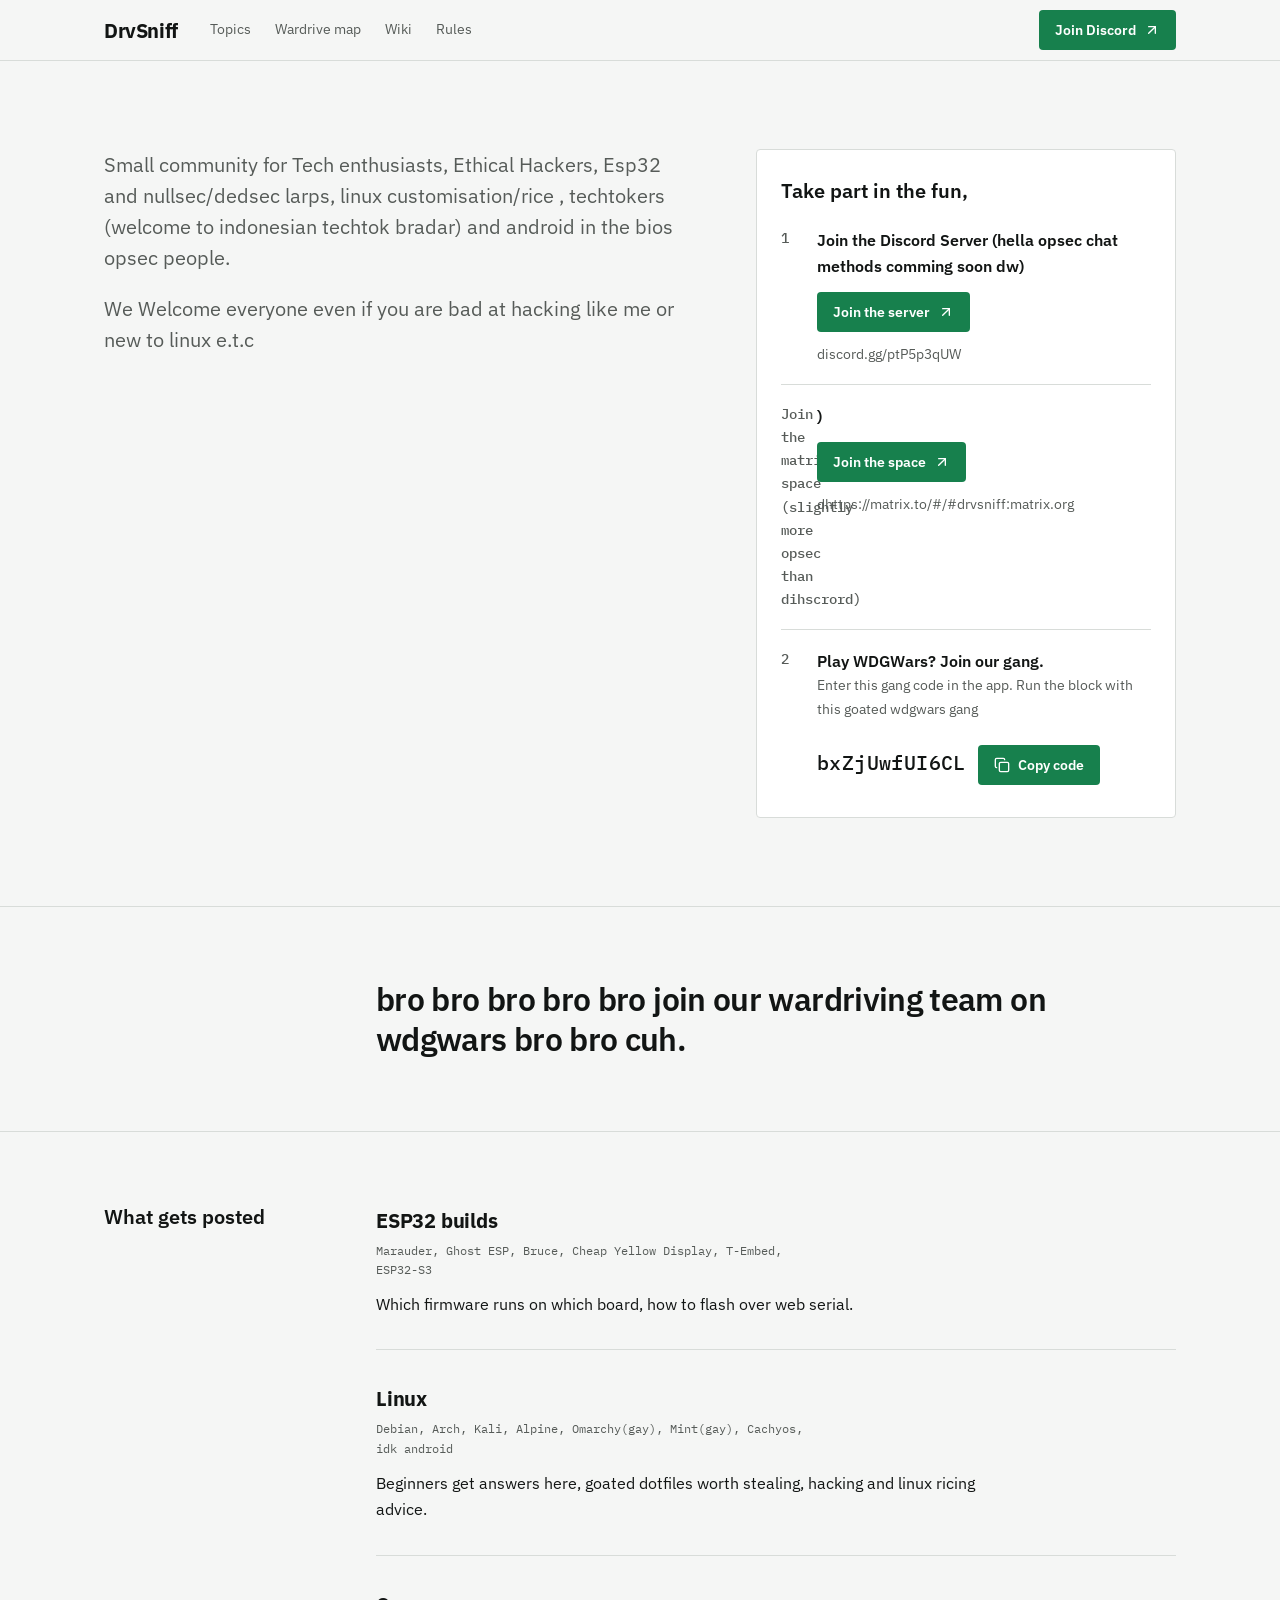
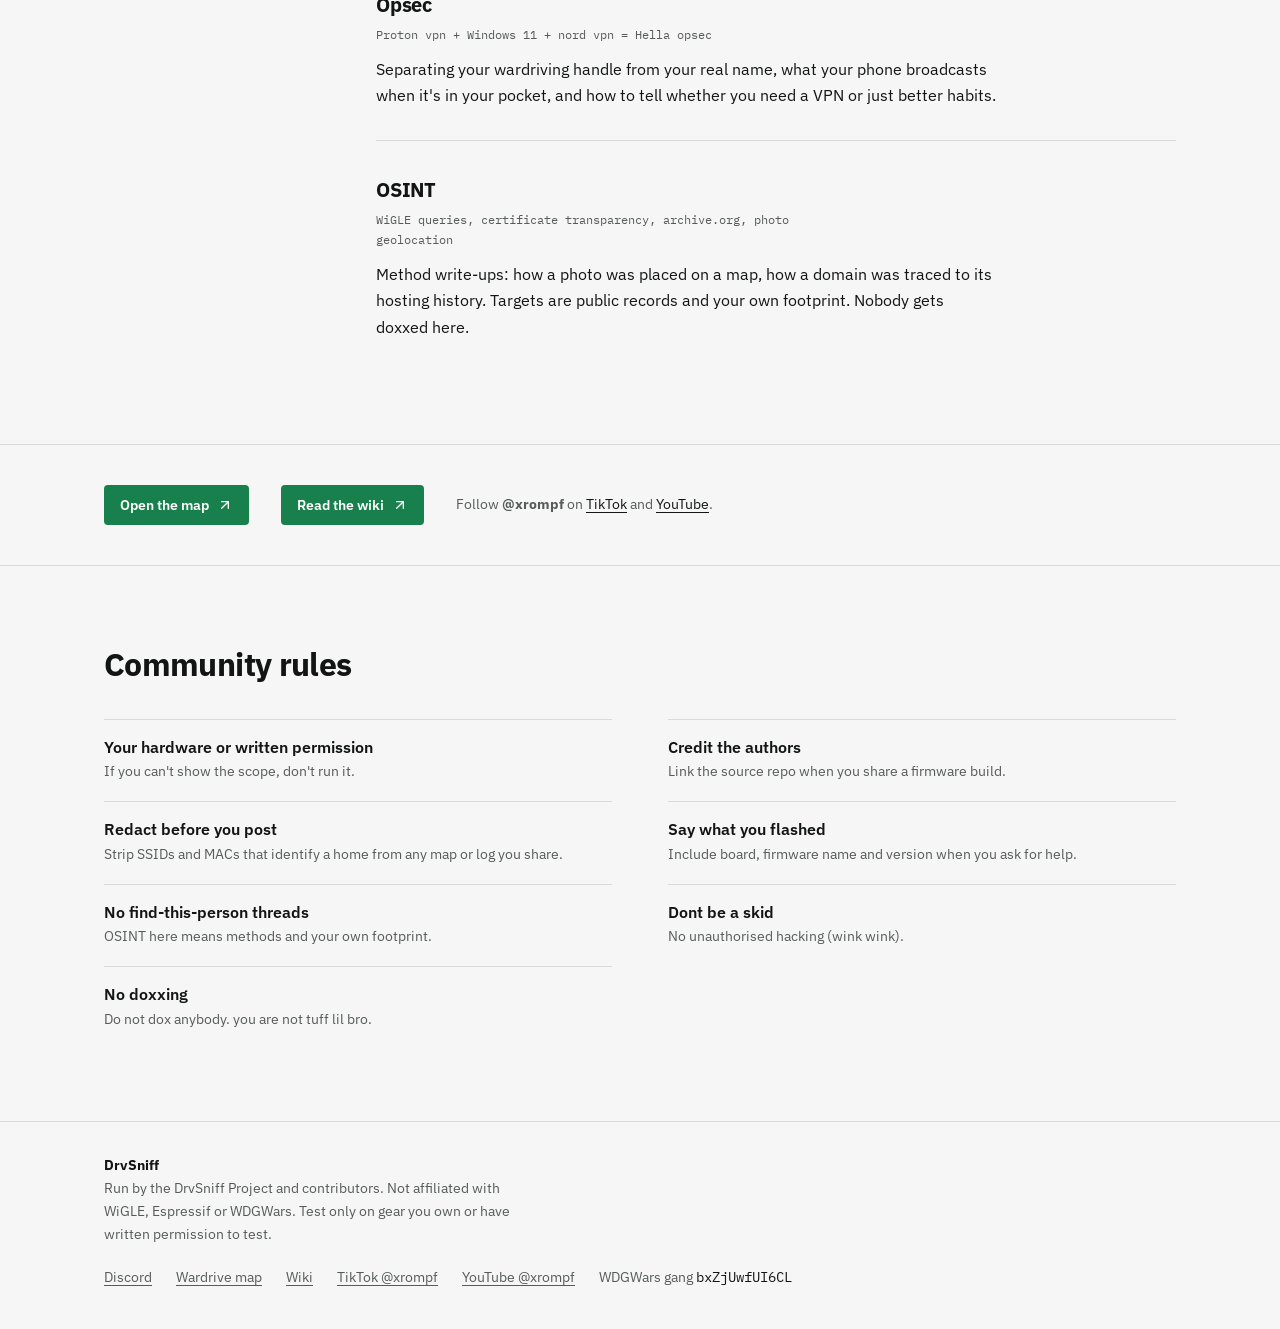
<file: index.html>
<!DOCTYPE html>
<html lang="en">
<head>
<meta charset="UTF-8">
<meta name="viewport" content="width=device-width, initial-scale=1, viewport-fit=cover">
<title>DrvSniff</title>
<meta name="description" content=" ">
<link rel="preconnect" href="https://fonts.googleapis.com">
<link rel="preconnect" href="https://fonts.gstatic.com" crossorigin>
<link rel="stylesheet" href="https://fonts.googleapis.com/css2?family=IBM+Plex+Mono:wght@400;500&family=IBM+Plex+Sans:wght@400;600;700&display=swap">
<style>
:root{--bg:#0c0e0d;--panel:#131615;--line:#262a28;--fg:#eceeec;--mute:#9a9e9b;--g:#2fb673;--a:#e2a336;--on-g:#0c0e0d;
--f:"IBM Plex Sans",system-ui,-apple-system,"Segoe UI",Roboto,Helvetica,Arial,sans-serif;
--m:"IBM Plex Mono",ui-monospace,"SF Mono",Menlo,Consolas,monospace;
--s1:12px;--s2:14px;--s3:16px;--s4:20px;--s5:32px;--s6:clamp(36px,6vw,60px);
color-scheme:dark;box-sizing:border-box;padding-top:env(safe-area-inset-top,0px);padding-bottom:env(safe-area-inset-bottom,0px)}
@media(prefers-color-scheme:light){:root:not([data-theme="dark"]){--bg:#f5f6f5;--panel:#fff;--line:#d8dcd9;--fg:#121514;--mute:#565b58;--g:#17804d;--a:#8f5f00;--on-g:#fff;color-scheme:light}}
:root[data-theme="light"]{--bg:#f5f6f5;--panel:#fff;--line:#d8dcd9;--fg:#121514;--mute:#565b58;--g:#17804d;--a:#8f5f00;--on-g:#fff;color-scheme:light}
*{box-sizing:border-box}
html{scroll-padding-top:env(safe-area-inset-top,0px)}
body{margin:0;background:var(--bg);color:var(--fg);font:400 var(--s3)/1.65 var(--f);-webkit-font-smoothing:antialiased}
h1,h2,h3,p,ul,ol{margin:0}
ul,ol{padding:0;list-style:none}
a{color:inherit;text-underline-offset:3px;text-decoration-thickness:1px}
:focus-visible{outline:2px solid var(--fg);outline-offset:2px}
.wrap{max-width:1120px;margin:0 auto;padding:0 24px}
.ic{flex:none}
.btn{display:inline-flex;align-items:center;gap:8px;background:var(--g);color:var(--on-g);font:600 var(--s2)/1 var(--f);padding:12px 16px;border:0;border-radius:4px;cursor:pointer;text-decoration:none}
.btn:hover{filter:brightness(1.12)}
.link{background:none;border:0;padding:0;font:inherit;color:var(--fg);text-decoration:underline;text-underline-offset:3px;cursor:pointer}
header{border-bottom:1px solid var(--line)}
header .wrap{display:flex;align-items:center;gap:32px;height:60px}
.logo{font-weight:700;font-size:var(--s4);letter-spacing:-.02em;text-decoration:none}
nav{display:flex;gap:24px;font-size:var(--s2)}
nav a{color:var(--mute);text-decoration:none}
nav a:hover{color:var(--fg)}
header .btn{margin-left:auto}
.hero{display:grid;grid-template-columns:7fr 5fr;gap:64px;align-items:start;padding-top:88px;padding-bottom:88px}
h1{font-size:var(--s6);line-height:1.04;font-weight:700;letter-spacing:-.035em;margin-bottom:28px}
.lede{font-size:var(--s4);line-height:1.55;color:var(--mute);max-width:32em;margin-bottom:20px}
.fine{font-size:var(--s2);color:var(--mute)}
.join{background:var(--panel);border:1px solid var(--line);border-radius:4px;padding:24px}
.join h2{font-size:var(--s4);font-weight:600;margin-bottom:20px}
.join li{display:grid;grid-template-columns:28px 1fr;gap:4px 8px;padding:18px 0;border-top:1px solid var(--line)}
.join li:first-child{border-top:0;padding-top:0}
.join li:last-child{padding-bottom:0}
.join .n{font:500 var(--s2)/1.65 var(--m);color:var(--mute)}
.join b{font-weight:600}
.join .btn{margin:12px 0 8px}
.code{display:flex;flex-wrap:wrap;align-items:center;gap:12px;margin-top:12px}
.code code{font:500 var(--s4)/1 var(--m);letter-spacing:.02em;user-select:all}
section{border-top:1px solid var(--line);padding:72px 0}
.split{display:grid;grid-template-columns:240px 1fr;gap:32px}
h2.t{font-size:var(--s4);font-weight:600;line-height:1.3}
.stmt p{font-size:var(--s5);line-height:1.25;font-weight:600;letter-spacing:-.02em;max-width:24em;margin-left:272px}
.topic{padding:0 0 32px}
.topic+.topic{border-top:1px solid var(--line);padding-top:32px}
.topic h3{font-size:var(--s4);font-weight:700;letter-spacing:-.01em}
.topic .tools{font:400 var(--s1)/1.6 var(--m);color:var(--mute);margin:4px 0 12px}
.topic p{max-width:62ch}
.band{margin:0;border-top:1px solid var(--line);border-bottom:1px solid var(--line)}
.band img{display:block;width:100%;height:clamp(200px,32vw,380px);object-fit:cover}
.band figcaption{font-size:var(--s1);color:var(--mute);padding:10px 24px;max-width:1120px;margin:0 auto}
.band .ph{display:none;padding:56px 24px;max-width:1120px;margin:0 auto;color:var(--mute);font-size:var(--s2)}
.band.empty img,.band.empty figcaption{display:none}
.band.empty .ph{display:block}
.band.empty .ph b{display:block;color:var(--fg);font-size:var(--s4);margin-bottom:4px}
section.go{padding:40px 0}
.go-row{display:flex;flex-wrap:wrap;align-items:center;gap:16px 32px}
.fine a{color:var(--fg)}
.rules h2{font-size:var(--s5);font-weight:700;letter-spacing:-.02em;margin-bottom:28px}
.rules ul{columns:2;column-gap:56px}
.rules li{break-inside:avoid;border-top:1px solid var(--line);padding:14px 0 18px;font-size:var(--s2);color:var(--mute)}
.rules li b{display:block;color:var(--fg);font-size:var(--s3);font-weight:600}
footer{border-top:1px solid var(--line);padding:32px 0 40px;font-size:var(--s2);color:var(--mute)}
footer .wrap{display:flex;flex-wrap:wrap;justify-content:space-between;gap:20px 48px}
footer p{max-width:52ch}
footer strong{color:var(--fg);font-weight:700}
footer ul{display:flex;gap:24px;flex-wrap:wrap}
@media(max-width:820px){
.hero,.split{grid-template-columns:1fr;gap:32px}
.hero{padding-top:56px;padding-bottom:56px}
.stmt p{margin-left:0;font-size:var(--s4)+8px;font-size:26px}
.rules ul{columns:1}
section{padding:56px 0}}
@media(max-width:640px){nav{display:none}header .wrap{gap:16px}}
</style>
</head>
<body>
<svg width="0" height="0" style="position:absolute" aria-hidden="true" focusable="false">
<symbol id="i-copy" viewBox="0 0 24 24" fill="none" stroke="currentColor" stroke-width="2" stroke-linecap="round" stroke-linejoin="round"><rect width="14" height="14" x="8" y="8" rx="2" ry="2"/><path d="M4 16c-1.1 0-2-.9-2-2V4c0-1.1.9-2 2-2h10c1.1 0 2 .9 2 2"/></symbol>
<symbol id="i-ext" viewBox="0 0 24 24" fill="none" stroke="currentColor" stroke-width="2" stroke-linecap="round" stroke-linejoin="round"><path d="M7 7h10v10"/><path d="M7 17 17 7"/></symbol>
</svg>

<header>
  <div class="wrap">
    <a class="logo" href="/">DrvSniff</a>
    <nav aria-label="Main">
      <a href="#topics">Topics</a>
      <a href="/wd-map/">Wardrive map</a>
      <a href="https://drvsniff.github.io/wiki/">Wiki</a>
      <a href="#rules">Rules</a>
    </nav>
    <a class="btn" href="https://discord.gg/ptP5p3qUW" target="_blank" rel="noopener">Join Discord <svg class="ic" width="16" height="16"><use href="#i-ext"/></svg></a>
  </div>
</header>

<main>
<div class="wrap hero">
  <div>
  
    <p class="lede">Small community for Tech enthusiasts, Ethical Hackers, Esp32 and nullsec/dedsec larps, linux customisation/rice , techtokers (welcome to indonesian techtok bradar) and android in the bios opsec people.</p>
    <p class="lede">We Welcome everyone even if you are bad at hacking like me or new to linux e.t.c </p>
  </div>
  <div class="join">
    <h2>Take part in the fun,</h2>
    <ol>
      <li><span class="n">1</span><div>
        <b>Join the Discord Server (hella opsec chat methods comming soon dw)</b><br>
        <a class="btn" href="https://discord.gg/ptP5p3qUW" target="_blank" rel="noopener">Join the server <svg class="ic" width="16" height="16"><use href="#i-ext"/></svg></a><br>
        <span class="fine">discord.gg/ptP5p3qUW</span>

         <li><span class="n">Join the matrix space (slightly more opsec than dihscrord)</span><div>
        <b>)</b><br>
        <a class="btn" href="https://matrix.to/#/#drvsniff:matrix.org" target="_blank" rel="noopener">Join the space <svg class="ic" width="16" height="16"><use href="#i-ext"/></svg></a><br>
        <span class="fine">dhttps://matrix.to/#/#drvsniff:matrix.org</span>

           
      </div></li>
      <li><span class="n">2</span><div>
        <b>Play WDGWars? Join our gang.</b>
        <p class="fine">Enter this gang code in the app. Run the block with this goated wdgwars gang </p>
        <div class="code">
          <code id="gang">bxZjUwfUI6CL</code>
          <button class="btn" id="copy" type="button"><svg class="ic" width="16" height="16"><use href="#i-copy"/></svg><span aria-live="polite">Copy code</span></button>
        </div>
      </div></li>
    </ol>
  </div>
</div>

<section class="stmt">
  <div class="wrap"><p>bro bro bro bro bro join our wardriving team on wdgwars bro bro cuh.</p></div>
</section>

<section id="topics">
  <div class="wrap split">
    <h2 class="t">What gets posted</h2>
    <div>
      <div class="topic">
        <h3>ESP32 builds</h3>
        <p class="tools">Marauder, Ghost ESP, Bruce, Cheap Yellow Display, T-Embed, ESP32-S3</p>
        <p>Which firmware runs on which board, how to flash over web serial.</p>
      </div>
      <div class="topic">
        <h3>Linux</h3>
        <p class="tools">Debian, Arch, Kali, Alpine, Omarchy(gay), Mint(gay), Cachyos, idk android </p>
        <p>Beginners get answers here, goated dotfiles worth stealing, hacking and linux ricing advice.</p>
      </div>
      <div class="topic">
        <h3>Opsec</h3>
        <p class="tools">Proton vpn + Windows 11 + nord vpn = Hella opsec</p>
        <p>Separating your wardriving handle from your real name, what your phone broadcasts when it's in your pocket, and how to tell whether you need a VPN or just better habits.</p>
      </div>
      <div class="topic">
        <h3>OSINT</h3>
        <p class="tools">WiGLE queries, certificate transparency, archive.org, photo geolocation</p>
        <p>Method write-ups: how a photo was placed on a map, how a domain was traced to its hosting history. Targets are public records and your own footprint. Nobody gets doxxed here.</p>
      </div>
    </div>
  </div>
</section>



<section class="go">
  <div class="wrap go-row"><a class="btn" href="/wd-map/">Open the map <svg class="ic" width="16" height="16"><use href="#i-ext"/></svg></a><a class="btn" href="https://drvsniff.github.io/wiki/">Read the wiki <svg class="ic" width="16" height="16"><use href="#i-ext"/></svg></a><p class="fine">Follow <b>@xrompf</b> on <a href="https://www.tiktok.com/@xrompf" target="_blank" rel="noopener">TikTok</a> and <a href="https://www.youtube.com/@xrompf" target="_blank" rel="noopener">YouTube</a>.</p></div>
</section>

<section class="rules" id="rules">
  <div class="wrap">
    <h2>Community rules</h2>
    <ul>
      <li><b>Your hardware or written permission</b>If you can't show the scope, don't run it.</li>
      <li><b>Redact before you post</b>Strip SSIDs and MACs that identify a home from any map or log you share.</li>
      <li><b>No find-this-person threads</b>OSINT here means methods and your own footprint.</li>
      <li><b>No doxxing</b>Do not dox anybody. you are not tuff lil bro.</li>
      <li><b>Credit the authors</b>Link the source repo when you share a firmware build.</li>
      <li><b>Say what you flashed</b>Include board, firmware name and version when you ask for help.</li>
      <li><b>Dont be a skid </b>No unauthorised hacking (wink wink).</li>
    </ul>
  </div>
</section>
</main>

<footer>
  <div class="wrap">
    <p><strong>DrvSniff</strong><br>Run by the DrvSniff Project and contributors. Not affiliated with WiGLE, Espressif or WDGWars. Test only on gear you own or have written permission to test.</p>
    <ul>
      <li><a href="https://discord.gg/ptP5p3qUW" target="_blank" rel="noopener">Discord</a></li>
      <li><a href="/wd-map/">Wardrive map</a></li>
      <li><a href="https://drvsniff.github.io/wiki/">Wiki</a></li>
      <li><a href="https://www.tiktok.com/@xrompf" target="_blank" rel="noopener">TikTok @xrompf</a></li>
      <li><a href="https://www.youtube.com/@xrompf" target="_blank" rel="noopener">YouTube @xrompf</a></li>
      <li>WDGWars gang <code style="font-family:var(--m);color:var(--fg)">bxZjUwfUI6CL</code></li>
    </ul>
  </div>
</footer>

<script>
(function(){
var cb=document.getElementById('copy'),code=document.getElementById('gang'),lab=cb.querySelector('span');
cb.addEventListener('click',function(){
  function done(m){lab.textContent=m;setTimeout(function(){lab.textContent='Copy code';},2000);}
  function sel(){var r=document.createRange();r.selectNodeContents(code);var s=getSelection();s.removeAllRanges();s.addRange(r);done('Press Ctrl+C');}
  try{navigator.clipboard.writeText(code.textContent).then(function(){done('Copied');},sel);}catch(e){sel();}
});
})();
</script>
</body>
</html>
</file>
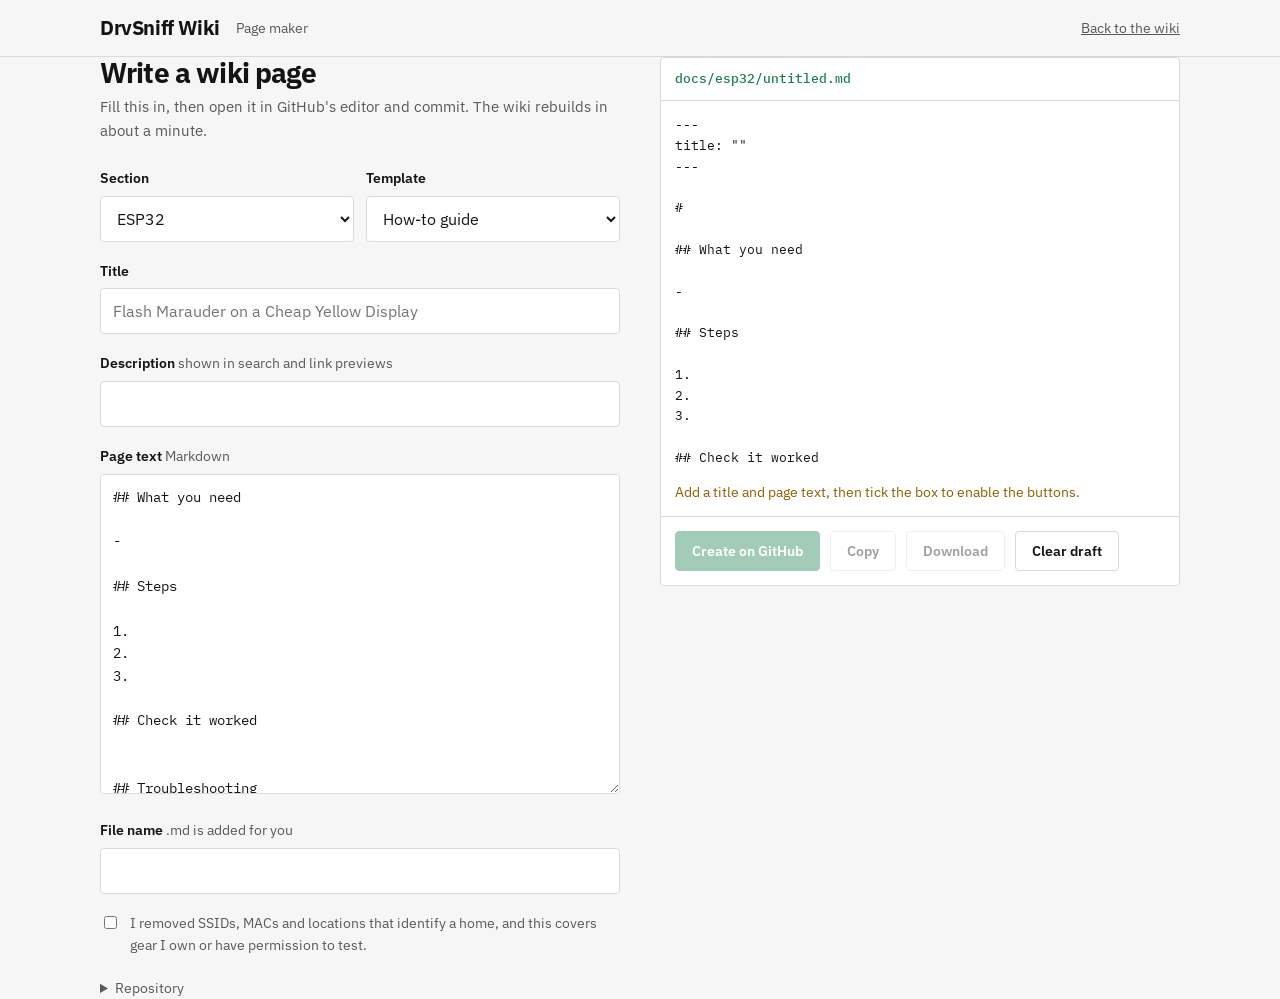
<file: wiki/docs/maker/index.html>
<!DOCTYPE html>
<html lang="en">
<head>
<meta charset="UTF-8">
<meta name="viewport" content="width=device-width, initial-scale=1, viewport-fit=cover">
<meta name="robots" content="noindex">
<title>Page maker - DrvSniff Wiki</title>
<link rel="preconnect" href="https://fonts.googleapis.com">
<link rel="preconnect" href="https://fonts.gstatic.com" crossorigin>
<link rel="stylesheet" href="https://fonts.googleapis.com/css2?family=IBM+Plex+Mono:wght@400;500&family=IBM+Plex+Sans:wght@400;600;700&display=swap">
<style>
:root{--bg:#0c0e0d;--panel:#131615;--line:#262a28;--fg:#eceeec;--mute:#9a9e9b;--g:#2fb673;--on-g:#0c0e0d;--a:#e2a336;
--f:"IBM Plex Sans",system-ui,-apple-system,"Segoe UI",Roboto,sans-serif;--m:"IBM Plex Mono",ui-monospace,Menlo,Consolas,monospace;
color-scheme:dark;box-sizing:border-box;padding-top:env(safe-area-inset-top,0px);padding-bottom:env(safe-area-inset-bottom,0px)}
@media(prefers-color-scheme:light){:root{--bg:#f5f6f5;--panel:#fff;--line:#d8dcd9;--fg:#121514;--mute:#565b58;--g:#17804d;--on-g:#fff;--a:#8f5f00;color-scheme:light}}
*{box-sizing:border-box}
body{margin:0;background:var(--bg);color:var(--fg);font:400 16px/1.6 var(--f);-webkit-font-smoothing:antialiased}
a{color:inherit}
.wrap{max-width:1120px;margin:0 auto;padding:0 20px}
header{border-bottom:1px solid var(--line)}
header .wrap{display:flex;align-items:center;gap:16px;height:56px;font-size:14px;color:var(--mute)}
.logo{font-weight:700;font-size:20px;letter-spacing:-.02em;text-decoration:none;color:var(--fg)}
header a:last-child{margin-left:auto}
main{display:grid;grid-template-columns:1fr 1fr;gap:40px;padding-top:32px;padding-bottom:48px}
h1{font-size:28px;line-height:1.15;letter-spacing:-.03em;margin:0 0 6px}
.sub{color:var(--mute);margin:0 0 24px;font-size:15px}
label{display:block;font-size:14px;font-weight:600;margin:0 0 6px}
.hint{font-weight:400;color:var(--mute)}
.fld{margin-bottom:18px}
.row{display:grid;grid-template-columns:1fr 1fr;gap:12px}
input,select,textarea{width:100%;background:var(--panel);color:var(--fg);border:1px solid var(--line);border-radius:4px;padding:11px 12px;font:400 16px/1.4 var(--f)}
textarea{font:400 14px/1.6 var(--m);min-height:320px;resize:vertical}
:focus-visible{outline:2px solid var(--g);outline-offset:1px}
.chk{display:flex;gap:10px;align-items:flex-start;font-weight:400;font-size:14px;color:var(--mute)}
.chk input{width:auto;margin-top:4px}
details{margin-top:20px;font-size:14px;color:var(--mute)}
summary{cursor:pointer}
.out{position:sticky;top:20px;align-self:start;background:var(--panel);border:1px solid var(--line);border-radius:4px}
.path{font:500 13px/1.4 var(--m);padding:12px 14px;border-bottom:1px solid var(--line);word-break:break-all;color:var(--g)}
pre{margin:0;padding:14px;font:400 13px/1.6 var(--m);white-space:pre-wrap;word-break:break-word;max-height:380px;overflow:auto}
#msg{font-size:14px;color:var(--a);padding:0 14px 12px}
#msg:empty{display:none}
.acts{display:flex;flex-wrap:wrap;gap:10px;padding:14px;border-top:1px solid var(--line)}
.btn{font:600 14px/1 var(--f);padding:12px 16px;border-radius:4px;border:1px solid var(--line);background:none;color:var(--fg);cursor:pointer}
.btn.p{background:var(--g);border-color:var(--g);color:var(--on-g)}
.btn:disabled{opacity:.4;cursor:not-allowed}
@media(max-width:820px){main{grid-template-columns:1fr;gap:24px}.out{position:static}}
</style>
</head>
<body>
<header><div class="wrap"><a class="logo" href="../">DrvSniff Wiki</a><span>Page maker</span><a href="../">Back to the wiki</a></div></header>
<main class="wrap">
<div>
  <h1>Write a wiki page</h1>
  <p class="sub">Fill this in, then open it in GitHub's editor and commit. The wiki rebuilds in about a minute.</p>
  <div class="row fld">
    <div><label for="sec">Section</label><select id="sec"><option value="esp32">ESP32</option><option value="linux">Linux</option><option value="opsec">Opsec</option><option value="osint">OSINT</option></select></div>
    <div><label for="tpl">Template</label><select id="tpl"><option value="guide">How-to guide</option><option value="flash">ESP32 flash guide</option><option value="method">Method write-up</option><option value="blank">Blank</option></select></div>
  </div>
  <div class="fld"><label for="ttl">Title</label><input id="ttl" autocomplete="off" placeholder="Flash Marauder on a Cheap Yellow Display"></div>
  <div class="fld"><label for="dsc">Description <span class="hint">shown in search and link previews</span></label><input id="dsc" autocomplete="off" maxlength="160"></div>
  <div class="fld"><label for="bod">Page text <span class="hint">Markdown</span></label><textarea id="bod"></textarea></div>
  <div class="fld"><label for="slg">File name <span class="hint">.md is added for you</span></label><input id="slg" autocomplete="off" autocapitalize="off" spellcheck="false"></div>
  <label class="chk"><input type="checkbox" id="ok"><span>I removed SSIDs, MACs and locations that identify a home, and this covers gear I own or have permission to test.</span></label>
  <details><summary>Repository</summary>
    <div class="row" style="margin-top:12px"><div><label for="rep">Repo</label><input id="rep" value="drvsniff/wiki" autocapitalize="off" spellcheck="false"></div><div><label for="brn">Branch</label><input id="brn" value="main" autocapitalize="off" spellcheck="false"></div></div>
  </details>
</div>
<aside class="out" aria-label="File preview">
  <div class="path" id="path"></div>
  <pre id="pre"></pre>
  <div id="msg" role="status"></div>
  <div class="acts">
    <button class="btn p" id="gh" type="button">Create on GitHub</button>
    <button class="btn" id="cp" type="button">Copy</button>
    <button class="btn" id="dl" type="button">Download</button>
    <button class="btn" id="cl" type="button">Clear draft</button>
  </div>
</aside>
</main>
<script>
(function(){
var $=function(i){return document.getElementById(i)},K='drvsniff-maker',last='',edited=false;
var T={
guide:"## What you need\n\n- \n\n## Steps\n\n1. \n2. \n3. \n\n## Check it worked\n\n\n## Troubleshooting\n\n\n## Sources\n\n- ",
flash:"!!! warning\n    Only flash hardware you own or have written permission to test.\n\n## What you flashed\n\n| | |\n|---|---|\n| Board | |\n| Firmware | |\n| Version | |\n| Flashed with | web serial |\n\n## Steps\n\n1. \n2. \n3. \n\n## Check it worked\n\n\n## Known problems\n\n\n## Credit\n\nLink the firmware repo and its authors.",
method:"## Goal\n\nWhat question does this answer?\n\n## Public sources used\n\n- \n\n## Method\n\n1. \n2. \n\n## Result\n\n\n## What this shows about your own footprint\n\n",
blank:""
};
function slug(s){return s.toLowerCase().replace(/[^a-z0-9]+/g,'-').replace(/^-+|-+$/g,'').slice(0,60)}
function q(s){return '"'+s.replace(/\\/g,'\\\\').replace(/"/g,'\\"')+'"'}
function path(){return 'docs/'+$('sec').value+'/'+(slug($('slg').value)||'untitled')+'.md'}
function file(){
  var t=$('ttl').value.trim(),d=$('dsc').value.replace(/\s+/g,' ').trim();
  return '---\ntitle: '+q(t)+'\n'+(d?'description: '+q(d)+'\n':'')+'---\n\n# '+t+'\n\n'+$('bod').value.replace(/\s+$/,'')+'\n';
}
function ghUrl(body){
  var u='https://github.com/'+$('rep').value.trim()+'/new/'+encodeURIComponent($('brn').value.trim()||'main')+'?filename='+encodeURIComponent(path());
  return body?u+'&value='+encodeURIComponent(file()):u;
}
function say(m){$('msg').textContent=m||''}
function copy(done){
  var t=file();
  function fb(){var a=document.createElement('textarea');a.value=t;document.body.appendChild(a);a.select();try{document.execCommand('copy')}catch(e){}a.remove();done&&done()}
  if(navigator.clipboard&&navigator.clipboard.writeText)navigator.clipboard.writeText(t).then(function(){done&&done()},fb);else fb();
}
function save(){try{localStorage.setItem(K,JSON.stringify({s:$('sec').value,t:$('tpl').value,ti:$('ttl').value,d:$('dsc').value,b:$('bod').value,sl:$('slg').value,e:edited,r:$('rep').value,br:$('brn').value}))}catch(e){}}
function load(){try{var o=JSON.parse(localStorage.getItem(K));if(!o)return false;
  $('sec').value=o.s;$('tpl').value=o.t;$('ttl').value=o.ti;$('dsc').value=o.d;$('bod').value=o.b;$('slg').value=o.sl;edited=!!o.e;$('rep').value=o.r;$('brn').value=o.br;return true}catch(e){return false}}
function render(){
  if(!edited)$('slg').value=slug($('ttl').value);
  var ok=$('ttl').value.trim()&&$('bod').value.trim()&&slug($('slg').value)&&$('ok').checked;
  $('path').textContent=path();$('pre').textContent=file();
  $('gh').disabled=$('cp').disabled=$('dl').disabled=!ok;
  say(ok?'':'Add a title and page text, then tick the box to enable the buttons.');
  save();
}
['sec','ttl','dsc','bod','slg','ok','rep','brn'].forEach(function(id){$(id).addEventListener('input',render);$(id).addEventListener('change',render)});
$('slg').addEventListener('input',function(){edited=!!this.value});
$('tpl').addEventListener('change',function(){
  var b=$('bod'),n=T[this.value];
  if(!b.value.trim()||b.value===last||confirm('Replace your text with this template?'))b.value=last=n;
  render();
});
$('gh').onclick=function(){
  var u=ghUrl(true),long=u.length>7000;
  if(long)u=ghUrl(false);
  window.open(u,'_blank','noopener');
  if(long)copy(function(){say('Too long for a link, so it is copied. Paste it into the editor GitHub opened.')});
};
$('cp').onclick=function(){copy(function(){say('Copied.')})};
$('dl').onclick=function(){
  var a=document.createElement('a');a.href=URL.createObjectURL(new Blob([file()],{type:'text/markdown'}));
  a.download=slug($('slg').value)+'.md';a.click();setTimeout(function(){URL.revokeObjectURL(a.href)},1000);
};
$('cl').onclick=function(){if(confirm('Clear this draft?')){try{localStorage.removeItem(K)}catch(e){}location.reload()}};
if(!load())$('bod').value=last=T.guide;
render();
})();
</script>
</body>
</html>
</file>
